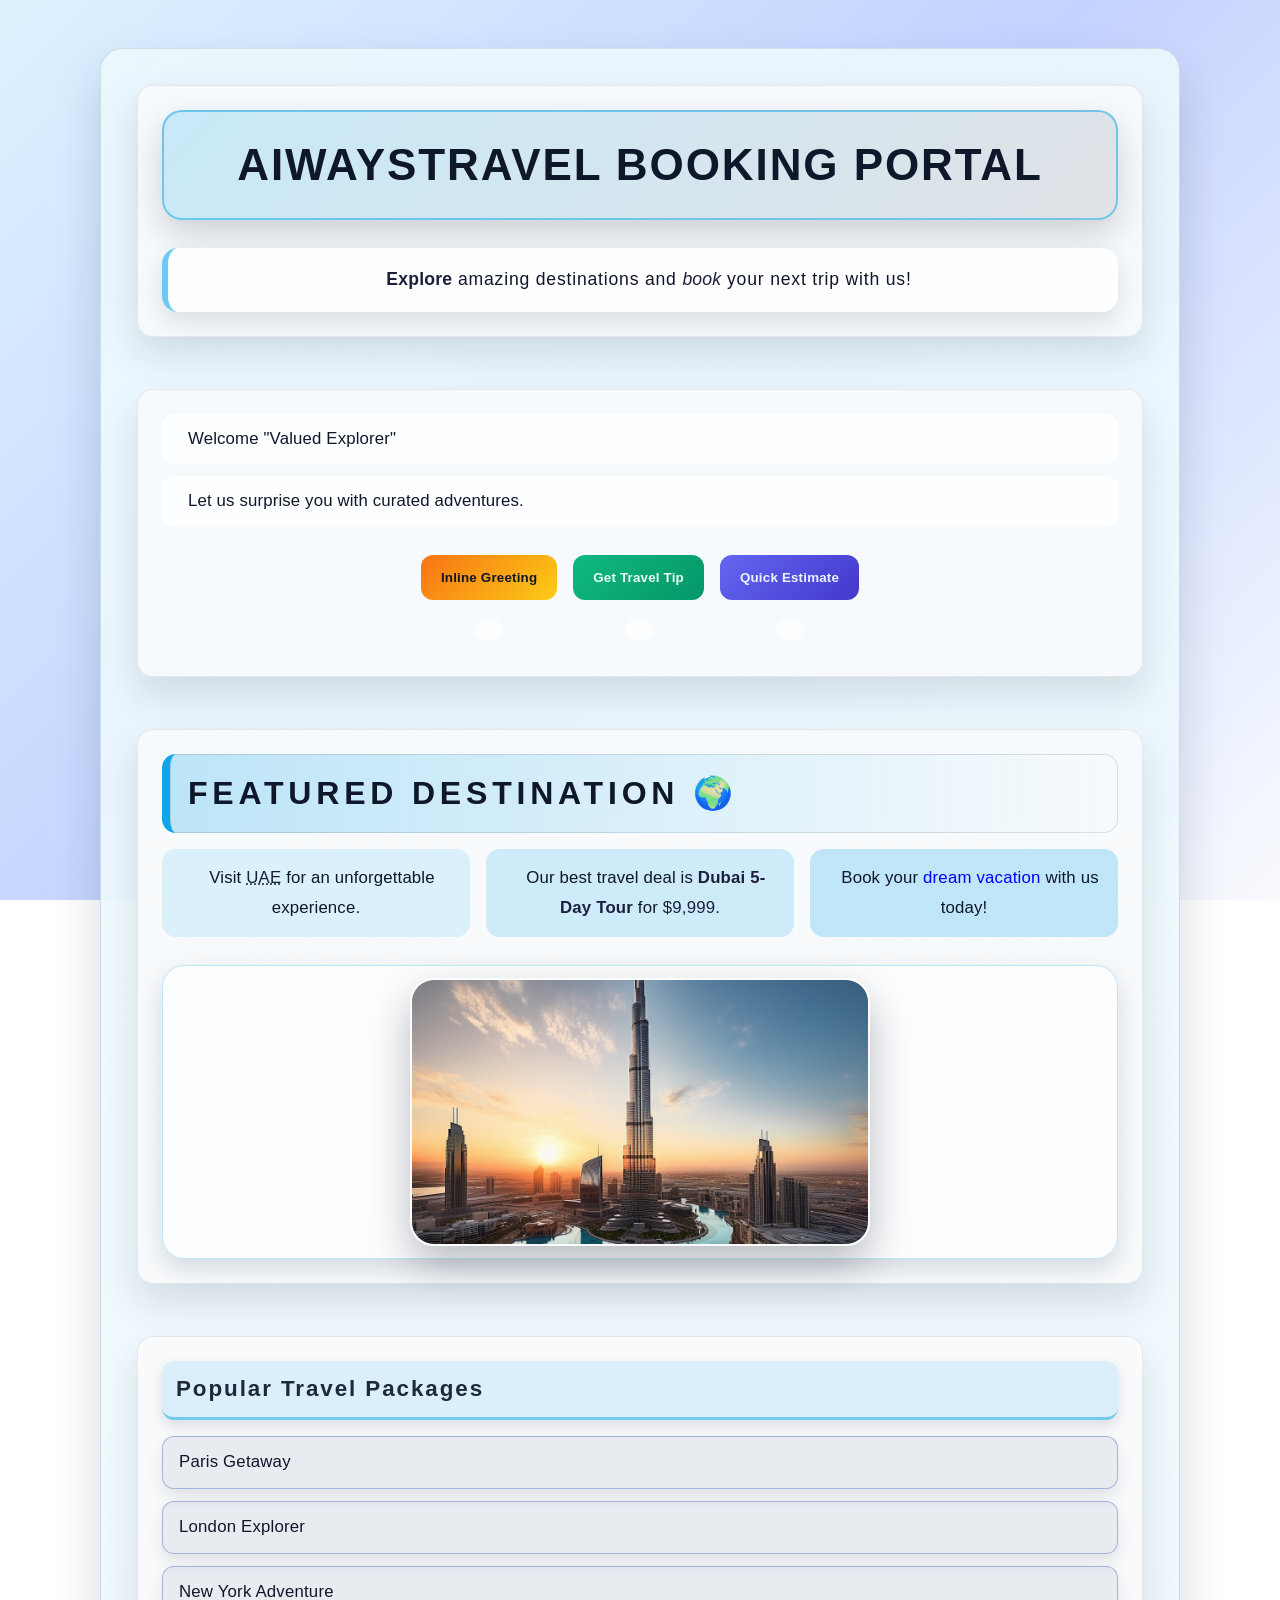
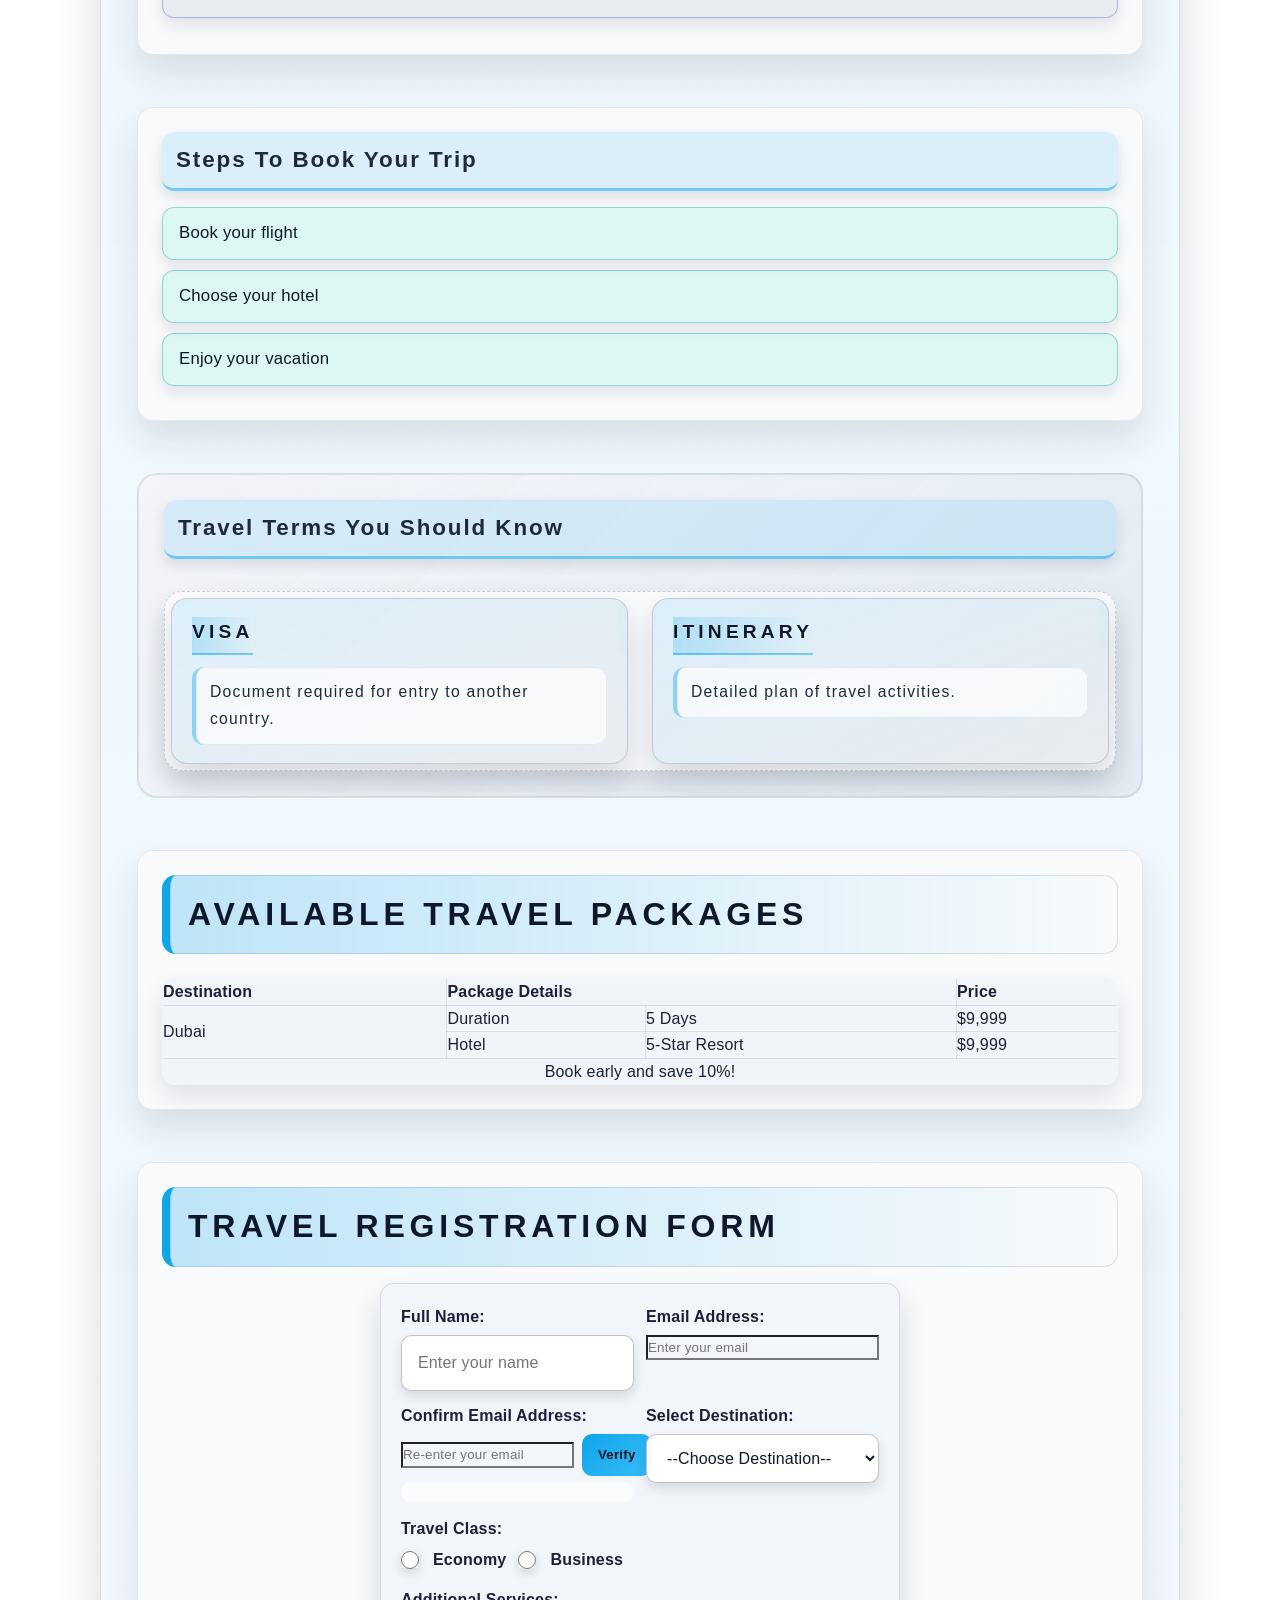
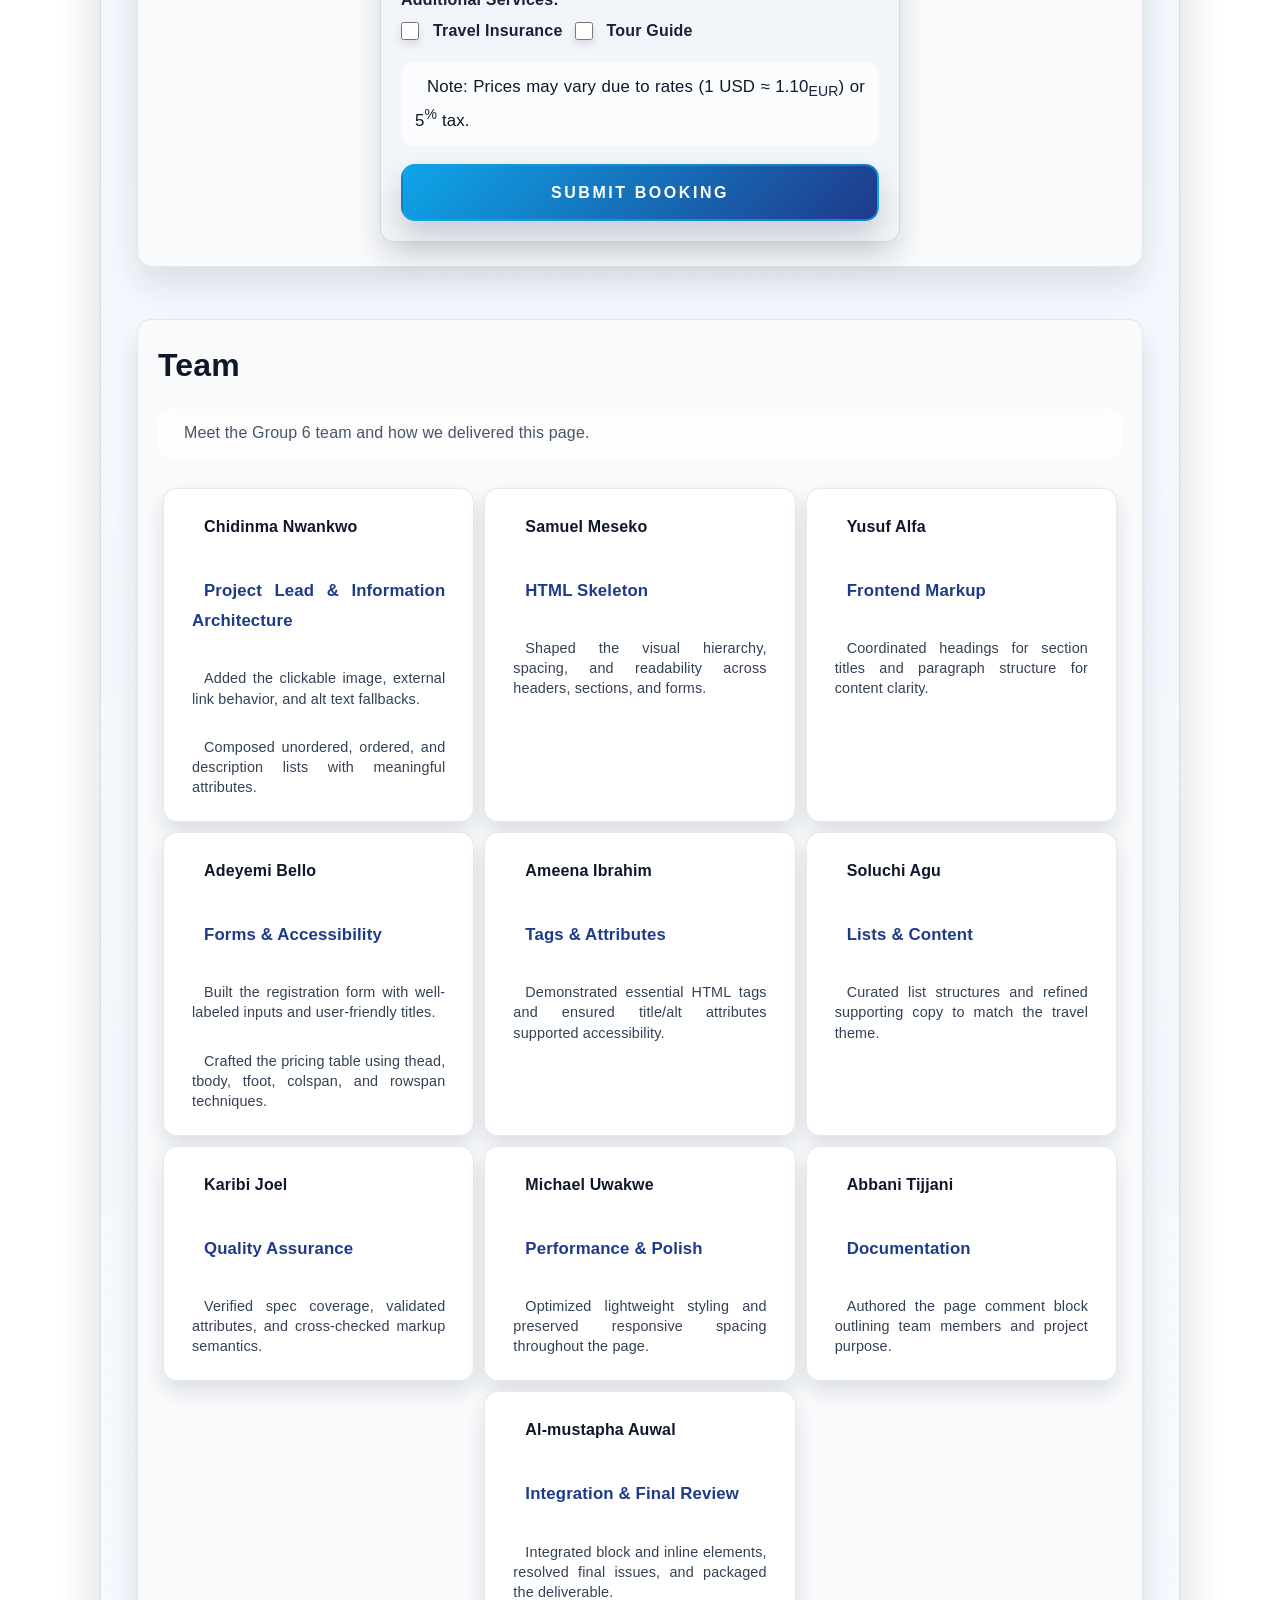
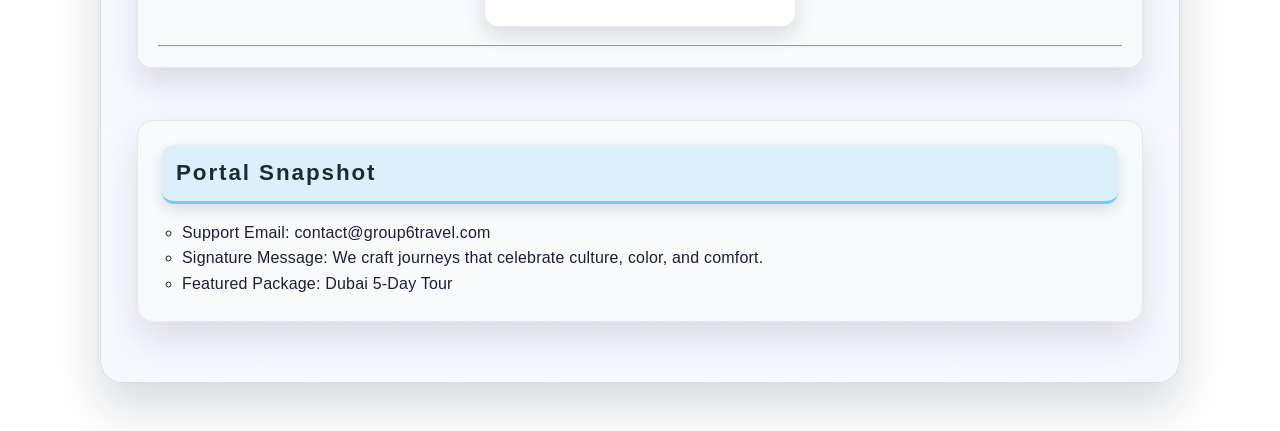
<file: index.html>
<!DOCTYPE html>
<html lang="en">
<head>
    <meta charset="UTF-8">
    <meta name="viewport" content="width=device-width, initial-scale=1.0">
    <title>Airways – Travel Booking Portal</title>
    <link rel="stylesheet" href="voyager_theme.css" type="text/css" />
    <style>
        * {
            margin: 0;
            padding: 0;
            box-sizing: border-box;
            font-family: "Poppins", Arial, sans-serif;
            color: #1b1f3b;
            background-color: transparent;
            line-height: 1.6;
            letter-spacing: 0.2px;
            scroll-behavior: smooth;
            transition: all 0.3s ease;
            text-rendering: optimizeLegibility;
        }
        body {
            background: linear-gradient(135deg, #e0f2fe 0%, #c7d2fe 50%, #f8fafc 100%);
            margin: 0;
            padding: 48px;
            min-height: 100vh;
            display: flex;
            justify-content: center;
            align-items: flex-start;
            background-attachment: fixed;
            background-size: cover;
            backdrop-filter: saturate(1.25);
            gap: 32px;
            overflow-x: hidden;
        }
        #main-content {
            max-width: 1080px;
            width: 100%;
            display: flex;
            flex-direction: column;
            gap: 28px;
            align-items: stretch;
            border: 1px solid rgba(15, 23, 42, 0.12);
            border-radius: 22px;
            background-color: rgba(255, 255, 255, 0.92);
            padding: 36px;
            box-shadow: 0 24px 48px rgba(15, 23, 42, 0.16);
            backdrop-filter: blur(10px);
            position: relative;
        }
        section {
            margin-bottom: 24px;
            padding: 24px;
            background-color: rgba(248, 250, 252, 0.95);
            border-radius: 16px;
            border: 1px solid rgba(15, 23, 42, 0.08);
            box-shadow: 0 18px 36px rgba(15, 23, 42, 0.12);
            display: flex;
            flex-direction: column;
            gap: 16px;
            position: relative;
            isolation: isolate;
        }
        table {
            width: 100%;
            border-collapse: collapse;
            background-color: rgba(241, 245, 249, 0.98);
            border: 1px solid rgba(15, 23, 42, 0.1);
            border-radius: 14px;
            overflow: hidden;
            box-shadow: 0 12px 24px rgba(15, 23, 42, 0.1);
            margin-top: 8px;
            font-size: 1rem;
            color: #101828;
            text-align: left;
            letter-spacing: 0.3px;
        }
        form {
            display: flex;
            flex-direction: column;
            gap: 14px;
            background-color: rgba(241, 245, 249, 0.92);
            padding: 20px;
            border: 1px solid rgba(15, 23, 42, 0.12);
            border-radius: 14px;
            box-shadow: 0 16px 30px rgba(15, 23, 42, 0.14);
            max-width: 520px;
            width: 100%;
            align-self: center;
            backdrop-filter: blur(6px);
            transition: transform 0.3s ease;
        }
        .form-grid {
            display: grid;
            grid-template-columns: repeat(auto-fit, minmax(230px, 1fr));
            gap: 12px;
        }
        .form-field {
            display: flex;
            flex-direction: column;
            gap: 6px;
        }
        .form-field label {
            font-weight: 600;
        }
        .action-row {
            display: flex;
            gap: 8px;
            align-items: center;
        }
        .action-row button {
            flex-shrink: 0;
        }
        .option-row {
            display: flex;
            gap: 12px;
            flex-wrap: wrap;
        }
        .option-row > div {
            display: flex;
            align-items: center;
            gap: 6px;
        }
        #team {
            background-color: rgba(248, 250, 252, 0.95);
            border-radius: 14px;
            border: 1px solid rgba(15, 23, 42, 0.08);
            box-shadow: 0 16px 28px rgba(15, 23, 42, 0.12);
            display: flex;
            flex-direction: column;
            gap: 18px;
            padding: 20px;
        }
        #team h2 {
            font-size: 2rem;
            color: #0f172a;
        }
        #team .muted {
            color: #475569;
            font-size: 1rem;
        }
        .team-grid {
            display: flex;
            flex-wrap: wrap;
            gap: 10px;
            justify-content: center;
            align-items: stretch;
        }
        .team-grid .card {
            background-color: rgba(255, 255, 255, 0.98);
            border-radius: 14px;
            border: 1px solid rgba(148, 163, 184, 0.24);
            padding: 14px;
            display: flex;
            flex-direction: column;
            box-shadow: 0 10px 20px rgba(15, 23, 42, 0.12);
            min-height: 170px;
            text-align: left;
            flex: 0 1 calc(33.333% - 10px);
            max-width: calc(33.333% - 10px);
            align-items: flex-start;
            justify-content: flex-start;
        }
        .team-grid .card .name {
            font-weight: 700;
            font-size: 1rem;
            color: #0f172a;
        }
        .team-grid .card header {
            display: flex;
            flex-direction: column;
            gap: 2px;
            margin-bottom: 6px;
        }
        .team-grid .card .role {
            font-weight: 600;
            color: #1e3a8a;
            margin-bottom: 0;
        }
        .team-grid .card .detail {
            font-size: 0.9rem;
            color: #334155;
            margin: 6px 0 0;
            line-height: 1.4;
        }
        .team-grid .card .detail + .detail {
            margin-top: 8px;
        }
        .service-row {
            display: flex;
            gap: 12px;
            flex-wrap: wrap;
        }
        .service-row > div {
            display: flex;
            align-items: center;
            gap: 6px;
        }
        .interactive-actions {
            display: flex;
            flex-wrap: wrap;
            gap: 16px;
            align-items: flex-start;
            justify-content: center;
        }
        .interactive-actions > div {
            display: flex;
            flex-direction: column;
            align-items: center;
            gap: 8px;
            max-width: 240px;
        }
    </style>
</head>
<body onload="alert('Welcome to Airways Travel Booking Portal!'); initializePage();">
<!-- 
        Group 6 Members: Chidinma Nwankwo Miracle BU/24C/IT/11081, Samuel Korede Meseko BU/24C/IT/11104, Mayamba Yusuf Alfa BU/24C/IT/10683, Adeyemi Abdussalam Bello BU/24C/IT/11103, Al-mustapha Auwal Mohammed BU/24C/IT/10651, Chidubem Michael Uwakwe BU/25A/IT/11894, Ameena Ibrahim BU/24C/IT/11132, Munachisom Soluchi Agu BU/24C/IT/11345, Abbani Abduljalal Tijjani BU/25A/IT/11737
        Purpose: To create a travel booking portal page showcasing HTML elements
    -->
    <div id="main-content" class="page-container">
        <section class="section-card intro-section">
            <h1 class="hero-heading" style="color: #0f172a; background: linear-gradient(135deg, rgba(14, 165, 233, 0.2), rgba(15, 23, 42, 0.1)); padding: 18px 24px; text-align: center; font-size: 2.75rem; letter-spacing: 0.12rem; border-radius: 20px; border: 2px solid rgba(14, 165, 233, 0.5); box-shadow: 0 14px 32px rgba(15, 23, 42, 0.18); text-transform: uppercase; margin-bottom: 12px;">AiwaysTravel Booking Portal</h1>
            <p class="lead-paragraph" style="color: #0f172a; background-color: rgba(255, 255, 255, 0.85); padding: 16px 20px; font-size: 1.1rem; line-height: 1.8; border-left: 6px solid rgba(14, 165, 233, 0.6); border-radius: 16px; box-shadow: 0 10px 24px rgba(15, 23, 42, 0.12); margin: 0; text-align: center; letter-spacing: 0.05rem;"><strong>Explore</strong> amazing destinations and <em>book</em> your next trip with us!</p>
        </section>

        <section class="section-card interactive-section">
            <div>
                <p id="user-greeting">Hello, curious traveler!</p>
                <p id="user-topic"></p>
            </div>
            <div class="interactive-actions">
                <div>
                    <button type="button" onclick="handleInlineGreeting()" style="background-image: linear-gradient(135deg, #f97316, #facc15); color: #0f172a; padding: 12px 20px; font-weight: 600; border: none; border-radius: 12px;">Inline Greeting</button>
                    <p id="inline-result" style="margin-top: 12px; font-style: italic;"></p>
                </div>
                <div>
                    <button type="button" onclick="showTravelTip()" style="background-image: linear-gradient(135deg, #10b981, #059669); color: #ecfdf5; padding: 12px 20px; font-weight: 600; border: none; border-radius: 12px;">Get Travel Tip</button>
                    <p id="external-message" style="margin-top: 12px;"></p>
                </div>
                <div>
                    <button type="button" onclick="showBudgetEstimate()" style="background-image: linear-gradient(135deg, #6366f1, #4338ca); color: #eef2ff; padding: 12px 20px; font-weight: 600; border: none; border-radius: 12px;">Quick Estimate</button>
                    <p id="budget-message" style="margin-top: 12px;"></p>
                </div>
            </div>
        </section>

        <section class="section-card feature-section">
            <h2 class="section-title">Featured Destination 🌍</h2>
            <div style="display: grid; grid-template-columns: repeat(auto-fit, minmax(220px, 1fr)); gap: 16px; align-items: center;">
                <p style="background-color: rgba(14, 165, 233, 0.12); padding: 14px 18px; border-radius: 14px; text-align: center;">Visit <abbr title="United Arab Emirates">UAE</abbr> for an unforgettable experience.</p>
                <p style="background-color: rgba(14, 165, 233, 0.18); padding: 14px 18px; border-radius: 14px; text-align: center;">Our best travel deal is <strong>Dubai 5-Day Tour</strong> for <code>$9,999</code>.</p>
                <p style="background-color: rgba(14, 165, 233, 0.24); padding: 14px 18px; border-radius: 14px; text-align: center;">Book your <span style="color: blue;">dream vacation</span> with us today!</p>
            </div>
            <a class="featured-link" href="https://www.visitdubai.com" title="Visit Dubai Official Site" target="_blank">
                <img class="featured-image" src="./images/dubai-skyline.jpg" alt="Beautiful view of Dubai city" width="400">
            </a>
        </section>

        <section class="section-card packages-section">
            <h3 class="subsection-title">Popular Travel Packages</h3>
            <ul class="package-list" type="square">
                <li>Paris Getaway</li>
                <li>London Explorer</li>
                <li>New York Adventure</li>
            </ul>
        </section>

        <section class="section-card steps-section">
            <h3 class="subsection-title">Steps to Book Your Trip</h3>
            <ol class="steps-list" type="A">
                <li>Book your flight</li>
                <li>Choose your hotel</li>
                <li>Enjoy your vacation</li>
            </ol>
        </section>

        <section class="section-card glossary-section">
            <h3 class="subsection-title">Travel Terms You Should Know</h3>
            <dl class="definition-grid">
                <div class="definition-item">
                    <dt>Visa</dt>
                    <dd>Document required for entry to another country.</dd>
                </div>
                <div class="definition-item">
                    <dt>Itinerary</dt>
                    <dd>Detailed plan of travel activities.</dd>
                </div>
            </dl>
        </section>

        <section class="section-card table-section">
            <h2 class="section-title">Available Travel Packages</h2>
            <table border="1" width="80%" cellpadding="5">
                <thead>
                    <tr>
                        <th>Destination</th>
                        <th colspan="2">Package Details</th>
                        <th>Price</th>
                    </tr>
                </thead>
                <tbody>
                    <tr>
                        <td rowspan="2">Dubai</td>
                        <td>Duration</td>
                        <td>5 Days</td>
                        <td>$9,999</td>
                    </tr>
                    <tr>
                        <td>Hotel</td>
                        <td>5-Star Resort</td>
                        <td>$9,999</td>
                    </tr>
                </tbody>
                <tfoot>
                    <tr>
                        <td colspan="4" align="center">Book early and save 10%!</td>
                    </tr>
                </tfoot>
            </table>
        </section>
        
        <section class="section-card form-section">
            <h2 class="section-title">Travel Registration Form</h2>
            <form class="booking-form" action="#" method="post">
                <div class="form-grid">
                    <div class="form-field">
                        <label for="name">Full Name:</label>
                        <input type="text" id="name" name="fullname" placeholder="Enter your name" title="Your full name" required>
                    </div>
                    <div class="form-field">
                        <label for="email">Email Address:</label>
                        <input type="email" id="email" name="email" placeholder="Enter your email" required>
                    </div>
                    <div class="form-field">
                        <label for="confirm-email">Confirm Email Address:</label>
                        <div class="action-row">
                            <input type="email" id="confirm-email" name="confirmEmail" placeholder="Re-enter your email" required>
                            <button type="button" onclick="checkEmails()" style="background-image: linear-gradient(135deg, #0ea5e9, #38bdf8); color: #0f172a; padding: 10px 16px; font-weight: 600; border: none; border-radius: 10px;">Verify</button>
                        </div>
                        <p id="email-feedback" style="font-weight: 600; margin: 0;"></p>
                    </div>
                    <div class="form-field">
                        <label for="destination">Select Destination:</label>
                        <select id="destination" name="destination" required>
                            <option value="">--Choose Destination--</option>
                            <option value="dubai">Dubai</option>
                            <option value="paris">Paris</option>
                            <option value="newyork">New York</option>
                        </select>
                    </div>
                </div>

                <div class="form-field">
                    <span style="font-weight: 600;">Travel Class:</span>
                    <div class="option-row">
                        <div>
                            <input type="radio" id="economy" name="class" value="economy" required>
                            <label for="economy">Economy</label>
                        </div>
                        <div>
                            <input type="radio" id="business" name="class" value="business">
                            <label for="business">Business</label>
                        </div>
                    </div>
                </div>

                <div class="form-field">
                    <span style="font-weight: 600;">Additional Services:</span>
                    <div class="service-row">
                        <div>
                            <input type="checkbox" id="insurance" name="service[]" value="insurance">
                            <label for="insurance">Travel Insurance</label>
                        </div>
                        <div>
                            <input type="checkbox" id="guide" name="service[]" value="guide">
                            <label for="guide">Tour Guide</label>
                        </div>
                    </div>
                </div>

                <p style="margin: 4px 0;">Note: Prices may vary due to rates (1 USD ≈ 1.10<sub>EUR</sub>) or 5<sup>%</sup> tax.</p>

                <input type="submit" value="Submit Booking" style="background-image: linear-gradient(135deg, #0ea5e9, #1e3a8a); color: #ffffff; padding: 14px 24px; font-size: 1rem; font-weight: 600; border: 2px solid rgba(14, 165, 233, 0.6); border-radius: 14px; box-shadow: 0 16px 30px rgba(15, 23, 42, 0.18); text-transform: uppercase; letter-spacing: 0.16rem; transition: transform 0.3s ease;">
            </form>
        </section>

        <section id="team">
            <h2>Team</h2>
            <p class="muted">Meet the Group 6 team and how we delivered this page.</p>
            <div class="team-grid">
                <article class="card">
                    <header>
                        <p class="name">Chidinma Nwankwo</p>
                        <p class="role">Project Lead & Information Architecture</p>
                    </header>
                    <p class="detail">Added the clickable image, external link behavior, and alt text fallbacks.</p>
                    <p class="detail">Composed unordered, ordered, and description lists with meaningful attributes.</p>
                </article>
                <article class="card">
                    <header>
                        <p class="name">Samuel Meseko</p>
                        <p class="role">HTML Skeleton</p>
                    </header>
                    <p class="detail">Shaped the visual hierarchy, spacing, and readability across headers, sections, and forms.</p>
                </article>
                <article class="card">
                    <header>
                        <p class="name">Yusuf Alfa</p>
                        <p class="role">Frontend Markup</p>
                    </header>
                    <p class="detail">Coordinated headings for section titles and paragraph structure for content clarity.</p>
                </article>
                <article class="card">
                    <header>
                        <p class="name">Adeyemi Bello</p>
                        <p class="role">Forms & Accessibility</p>
                    </header>
                    <p class="detail">Built the registration form with well-labeled inputs and user-friendly titles.</p>
                    <p class="detail">Crafted the pricing table using thead, tbody, tfoot, colspan, and rowspan techniques.</p>
                </article>
                
                <article class="card">
                    <header>
                        <p class="name">Ameena Ibrahim</p>
                        <p class="role">Tags & Attributes</p>
                    </header>
                    <p class="detail">Demonstrated essential HTML tags and ensured title/alt attributes supported accessibility.</p>
                </article>
                <article class="card">
                    <header>
                        <p class="name">Soluchi Agu</p>
                        <p class="role">Lists & Content</p>
                    </header>
                    <p class="detail">Curated list structures and refined supporting copy to match the travel theme.</p>
                </article>
                <article class="card">
                    <header>
                        <p class="name">Karibi Joel</p>
                        <p class="role">Quality Assurance</p>
                    </header>
                    <p class="detail">Verified spec coverage, validated attributes, and cross-checked markup semantics.</p>
                </article>
                <article class="card">
                    <header>
                        <p class="name">Michael Uwakwe</p>
                        <p class="role">Performance & Polish</p>
                    </header>
                    <p class="detail">Optimized lightweight styling and preserved responsive spacing throughout the page.</p>
                </article>
                <article class="card">
                    <header>
                        <p class="name">Abbani Tijjani</p>
                        <p class="role">Documentation</p>
                    </header>
                    <p class="detail">Authored the page comment block outlining team members and project purpose.</p>
                </article>
                <article class="card">
                    <header>
                        <p class="name">Al-mustapha Auwal</p>
                        <p class="role">Integration & Final Review</p>
                    </header>
                    <p class="detail">Integrated block and inline elements, resolved final issues, and packaged the deliverable.</p>
                </article>
            </div>
            <hr />
          </section>
          
        <section class="section-card snapshot-section">
            <h3 class="subsection-title">Portal Snapshot</h3>
            <ul style="list-style: circle; padding-left: 20px;">
                <li id="portal-email"></li>
                <li id="portal-message"></li>
                <li id="portal-product"></li>
            </ul>
        </section>

    </div>
    <script>
        let activeMessageId = null;

        function toggleMessage(targetId, getContent) {
            const targetEl = document.getElementById(targetId);
            if (!targetEl) {
                return;
            }

            const isSameTarget = activeMessageId === targetId && targetEl.textContent.trim().length > 0;

            if (isSameTarget) {
                targetEl.textContent = '';
                activeMessageId = null;
                return;
            }

            if (activeMessageId && activeMessageId !== targetId) {
                const previousEl = document.getElementById(activeMessageId);
                if (previousEl) {
                    previousEl.textContent = '';
                }
            }

            const content = typeof getContent === 'function' ? getContent() : getContent;
            targetEl.textContent = content;
            activeMessageId = targetId;
        }

        function handleInlineGreeting() {
            toggleMessage('inline-result', 'Inline script says hi! Enjoy exploring our offers.');
        }

        function initializePage() {
            const nameResponse = window.prompt('Welcome! What is your name?');
            const topicResponse = window.prompt('What travel topic are you interested in today?');

            const travelerName = nameResponse && nameResponse.trim() ? nameResponse.trim() : 'Valued Explorer';
            const email = 'contact@group6travel.com';
            const message = 'We craft journeys that celebrate culture, color, and comfort.';
            const productName = 'Dubai 5-Day Tour';

            const userGreetingEl = document.getElementById('user-greeting');
            const userTopicEl = document.getElementById('user-topic');
            const portalEmailEl = document.getElementById('portal-email');
            const portalMessageEl = document.getElementById('portal-message');
            const portalProductEl = document.getElementById('portal-product');

            if (userGreetingEl) {
                userGreetingEl.textContent = `Welcome "${travelerName}"`;
            }

            if (userTopicEl) {
                userTopicEl.textContent = topicResponse ? `You are curious about: ${topicResponse}.` : 'Let us surprise you with curated adventures.';
            }

            if (portalEmailEl) {
                portalEmailEl.textContent = `Support Email: ${email}`;
            }

            if (portalMessageEl) {
                portalMessageEl.textContent = `Signature Message: ${message}`;
            }

            if (portalProductEl) {
                portalProductEl.textContent = `Featured Package: ${productName}`;
            }
        }

        function checkEmails() {
            const emailValue = document.getElementById('email').value;
            const confirmEmailValue = document.getElementById('confirm-email').value;
            const feedbackEl = document.getElementById('email-feedback');

            if (!emailValue || !confirmEmailValue) {
                feedbackEl.textContent = 'Please enter both email addresses to continue.';
                feedbackEl.style.color = '#b45309';
                return;
            }

            if (emailValue === confirmEmailValue) {
                feedbackEl.textContent = 'Great! Your email addresses match.';
                feedbackEl.style.color = '#047857';
            } else {
                feedbackEl.textContent = 'Oops! The email addresses do not match. Please check again.';
                feedbackEl.style.color = '#dc2626';
            }
        }
    </script>
    <script src="travel_website.js"></script>
</body>
</html>
</file>
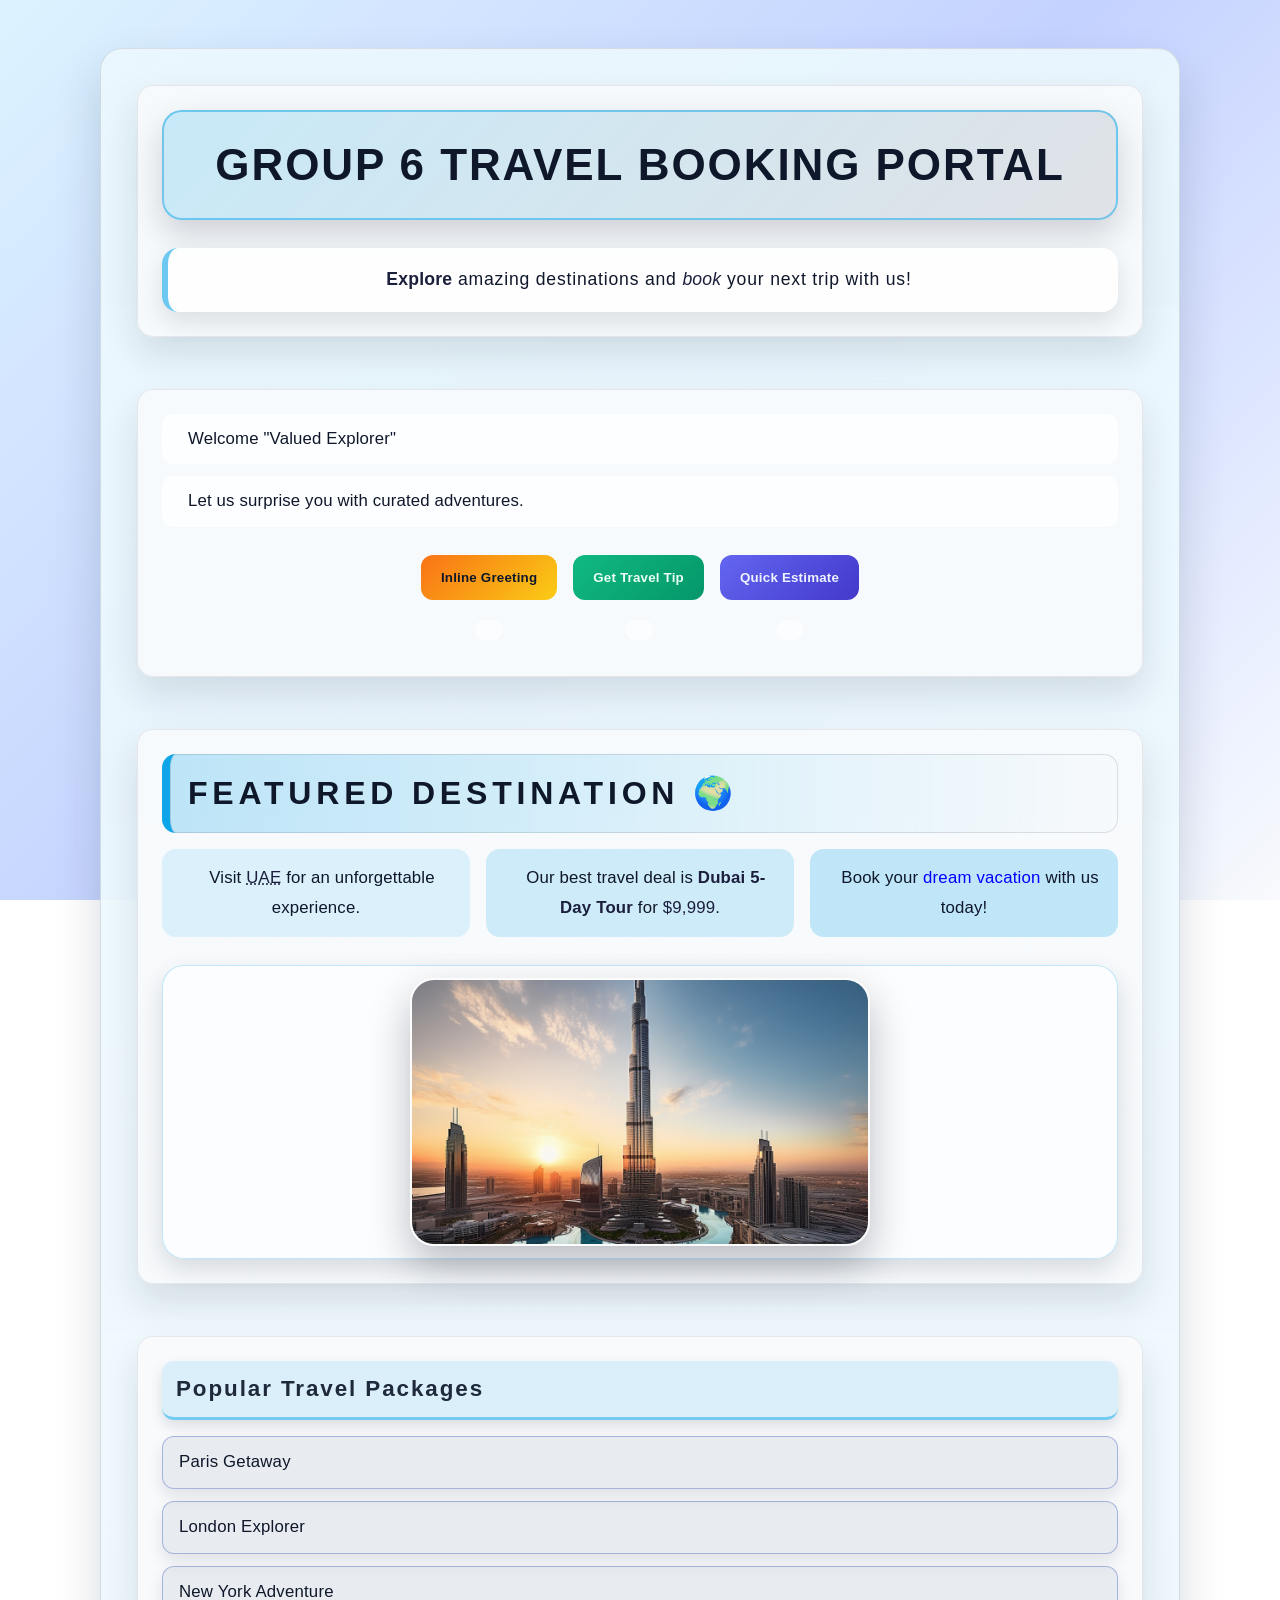
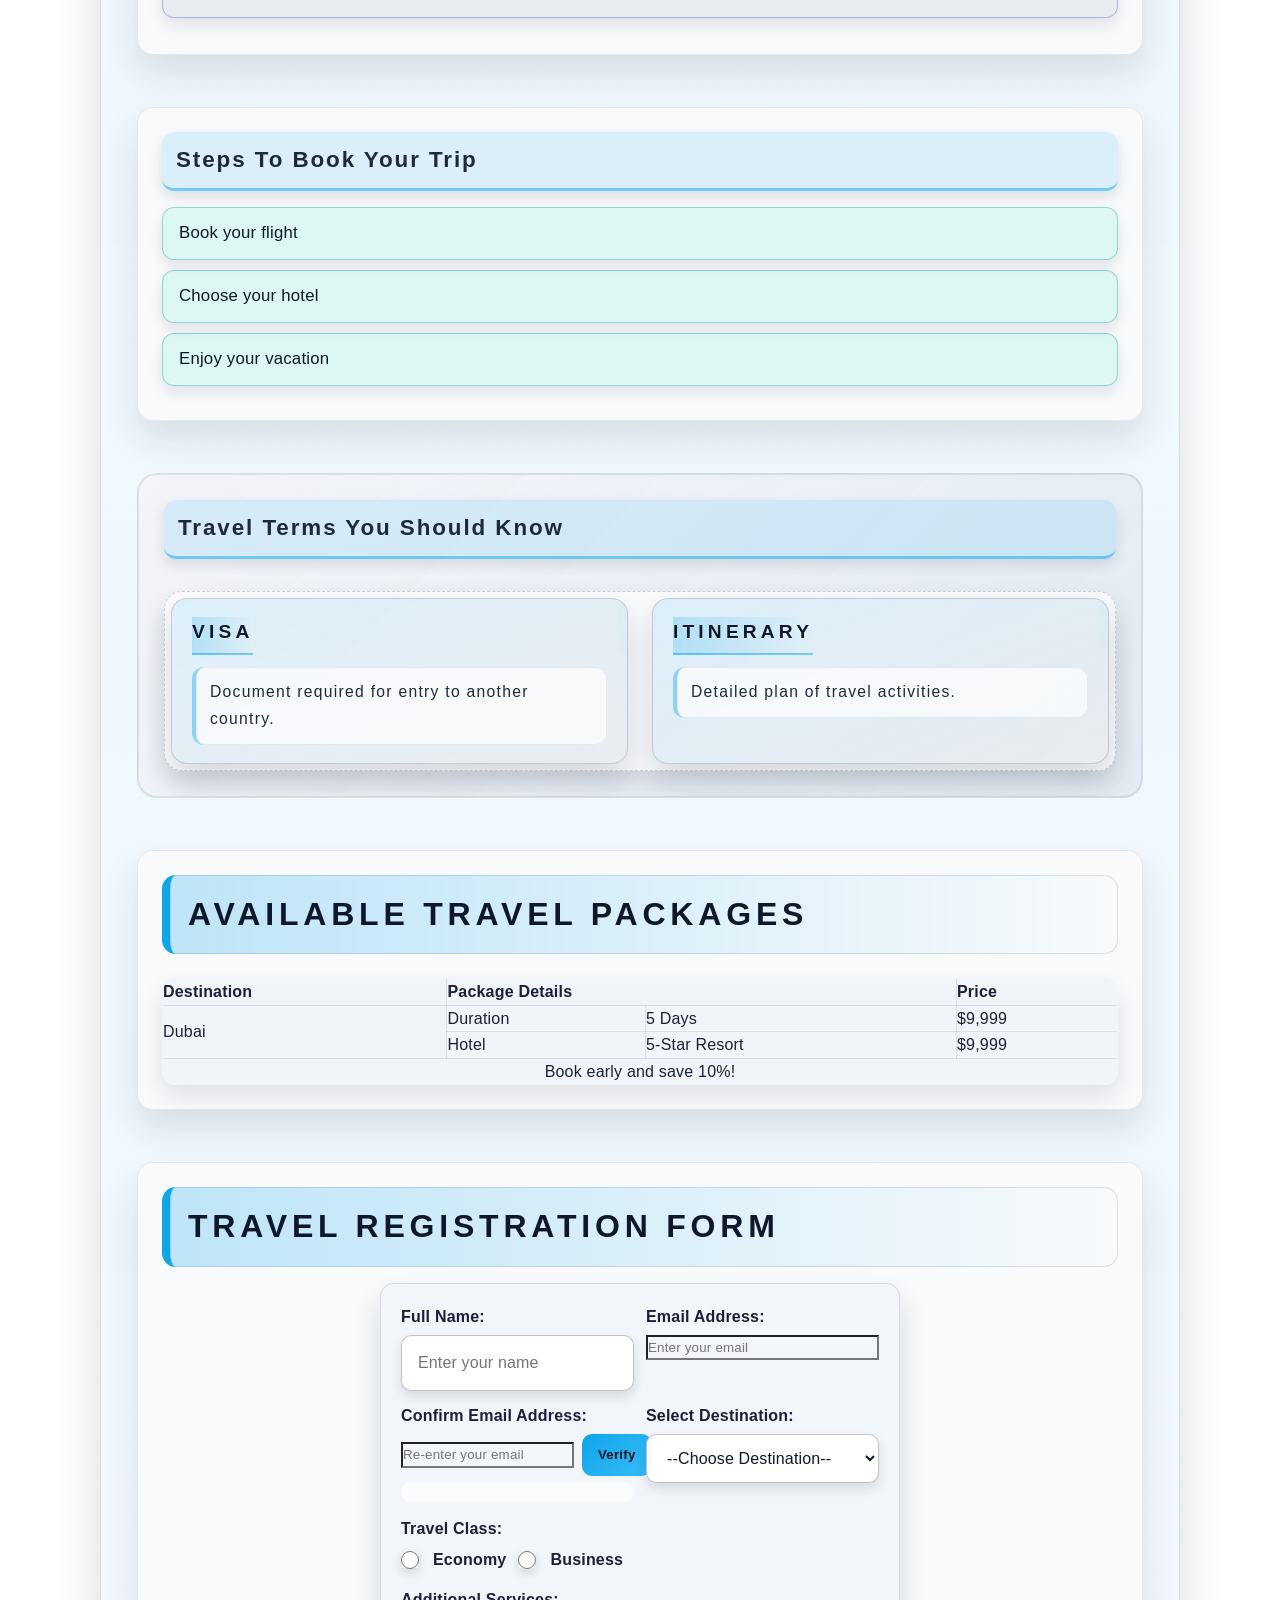
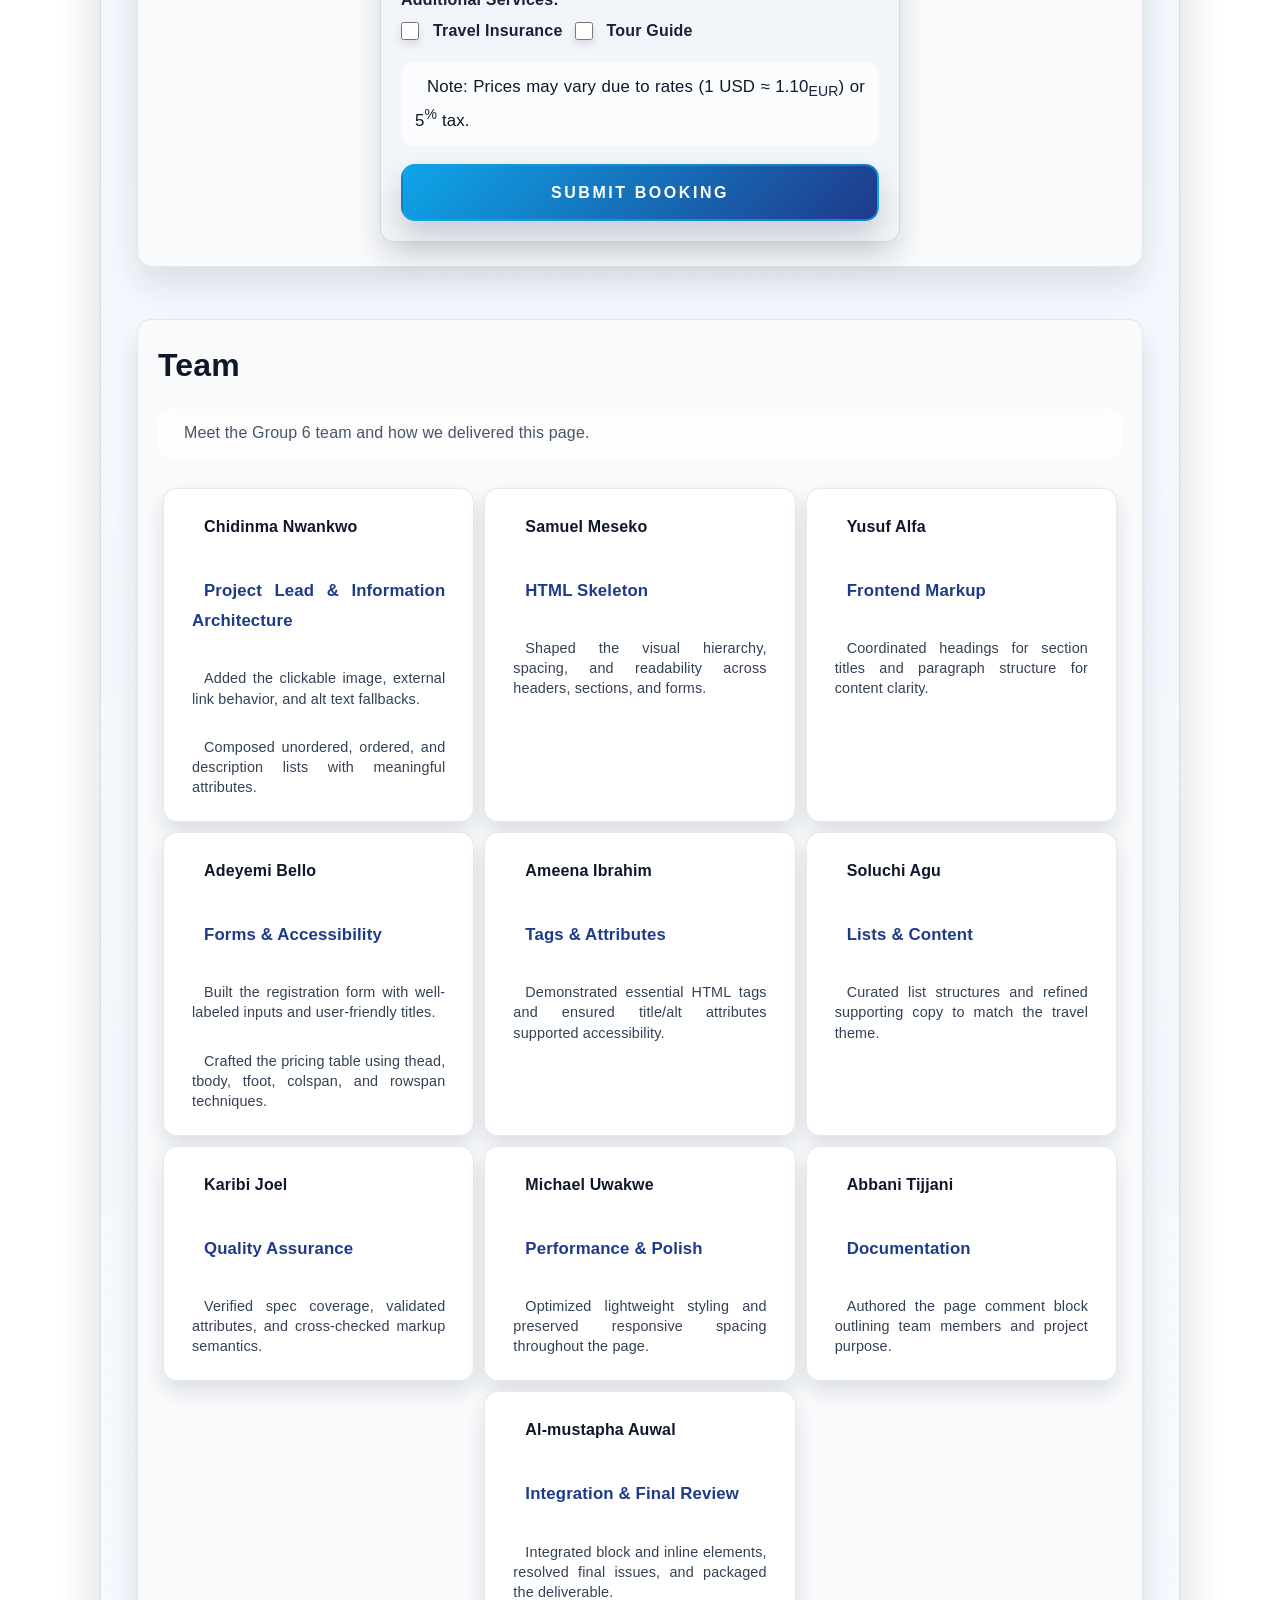
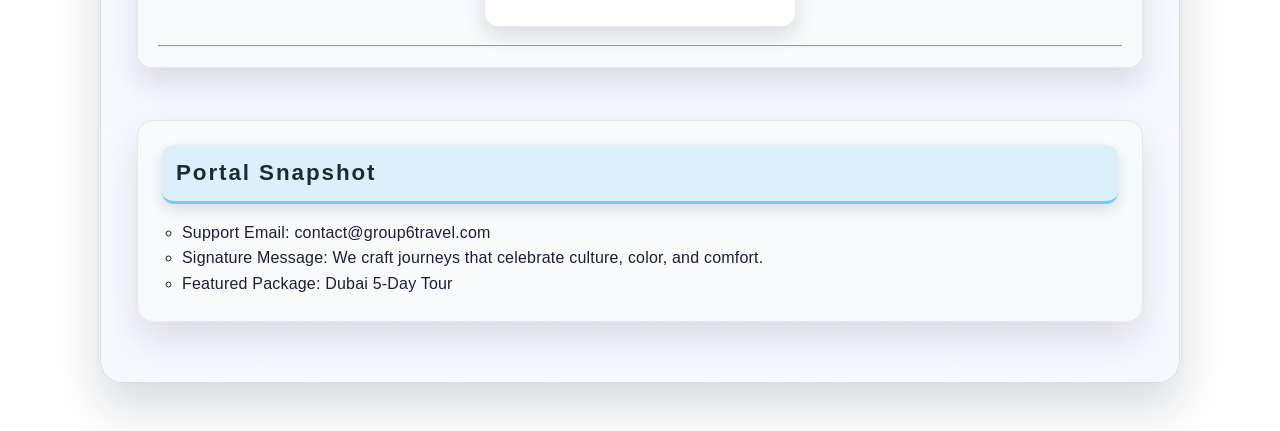
<file: travelwebsite.html>
<!DOCTYPE html>
<html lang="en">
<head>
    <meta charset="UTF-8">
    <meta name="viewport" content="width=device-width, initial-scale=1.0">
    <title>Group 6 – Travel Booking Portal</title>
    <link rel="stylesheet" href="voyager_theme.css" type="text/css" />
    <style>
        * {
            margin: 0;
            padding: 0;
            box-sizing: border-box;
            font-family: "Poppins", Arial, sans-serif;
            color: #1b1f3b;
            background-color: transparent;
            line-height: 1.6;
            letter-spacing: 0.2px;
            scroll-behavior: smooth;
            transition: all 0.3s ease;
            text-rendering: optimizeLegibility;
        }
        body {
            background: linear-gradient(135deg, #e0f2fe 0%, #c7d2fe 50%, #f8fafc 100%);
            margin: 0;
            padding: 48px;
            min-height: 100vh;
            display: flex;
            justify-content: center;
            align-items: flex-start;
            background-attachment: fixed;
            background-size: cover;
            backdrop-filter: saturate(1.25);
            gap: 32px;
            overflow-x: hidden;
        }
        #main-content {
            max-width: 1080px;
            width: 100%;
            display: flex;
            flex-direction: column;
            gap: 28px;
            align-items: stretch;
            border: 1px solid rgba(15, 23, 42, 0.12);
            border-radius: 22px;
            background-color: rgba(255, 255, 255, 0.92);
            padding: 36px;
            box-shadow: 0 24px 48px rgba(15, 23, 42, 0.16);
            backdrop-filter: blur(10px);
            position: relative;
        }
        section {
            margin-bottom: 24px;
            padding: 24px;
            background-color: rgba(248, 250, 252, 0.95);
            border-radius: 16px;
            border: 1px solid rgba(15, 23, 42, 0.08);
            box-shadow: 0 18px 36px rgba(15, 23, 42, 0.12);
            display: flex;
            flex-direction: column;
            gap: 16px;
            position: relative;
            isolation: isolate;
        }
        table {
            width: 100%;
            border-collapse: collapse;
            background-color: rgba(241, 245, 249, 0.98);
            border: 1px solid rgba(15, 23, 42, 0.1);
            border-radius: 14px;
            overflow: hidden;
            box-shadow: 0 12px 24px rgba(15, 23, 42, 0.1);
            margin-top: 8px;
            font-size: 1rem;
            color: #101828;
            text-align: left;
            letter-spacing: 0.3px;
        }
        form {
            display: flex;
            flex-direction: column;
            gap: 14px;
            background-color: rgba(241, 245, 249, 0.92);
            padding: 20px;
            border: 1px solid rgba(15, 23, 42, 0.12);
            border-radius: 14px;
            box-shadow: 0 16px 30px rgba(15, 23, 42, 0.14);
            max-width: 520px;
            width: 100%;
            align-self: center;
            backdrop-filter: blur(6px);
            transition: transform 0.3s ease;
        }
        .form-grid {
            display: grid;
            grid-template-columns: repeat(auto-fit, minmax(230px, 1fr));
            gap: 12px;
        }
        .form-field {
            display: flex;
            flex-direction: column;
            gap: 6px;
        }
        .form-field label {
            font-weight: 600;
        }
        .action-row {
            display: flex;
            gap: 8px;
            align-items: center;
        }
        .action-row button {
            flex-shrink: 0;
        }
        .option-row {
            display: flex;
            gap: 12px;
            flex-wrap: wrap;
        }
        .option-row > div {
            display: flex;
            align-items: center;
            gap: 6px;
        }
        #team {
            background-color: rgba(248, 250, 252, 0.95);
            border-radius: 14px;
            border: 1px solid rgba(15, 23, 42, 0.08);
            box-shadow: 0 16px 28px rgba(15, 23, 42, 0.12);
            display: flex;
            flex-direction: column;
            gap: 18px;
            padding: 20px;
        }
        #team h2 {
            font-size: 2rem;
            color: #0f172a;
        }
        #team .muted {
            color: #475569;
            font-size: 1rem;
        }
        .team-grid {
            display: flex;
            flex-wrap: wrap;
            gap: 10px;
            justify-content: center;
            align-items: stretch;
        }
        .team-grid .card {
            background-color: rgba(255, 255, 255, 0.98);
            border-radius: 14px;
            border: 1px solid rgba(148, 163, 184, 0.24);
            padding: 14px;
            display: flex;
            flex-direction: column;
            box-shadow: 0 10px 20px rgba(15, 23, 42, 0.12);
            min-height: 170px;
            text-align: left;
            flex: 0 1 calc(33.333% - 10px);
            max-width: calc(33.333% - 10px);
            align-items: flex-start;
            justify-content: flex-start;
        }
        .team-grid .card .name {
            font-weight: 700;
            font-size: 1rem;
            color: #0f172a;
        }
        .team-grid .card header {
            display: flex;
            flex-direction: column;
            gap: 2px;
            margin-bottom: 6px;
        }
        .team-grid .card .role {
            font-weight: 600;
            color: #1e3a8a;
            margin-bottom: 0;
        }
        .team-grid .card .detail {
            font-size: 0.9rem;
            color: #334155;
            margin: 6px 0 0;
            line-height: 1.4;
        }
        .team-grid .card .detail + .detail {
            margin-top: 8px;
        }
        .service-row {
            display: flex;
            gap: 12px;
            flex-wrap: wrap;
        }
        .service-row > div {
            display: flex;
            align-items: center;
            gap: 6px;
        }
        .interactive-actions {
            display: flex;
            flex-wrap: wrap;
            gap: 16px;
            align-items: flex-start;
            justify-content: center;
        }
        .interactive-actions > div {
            display: flex;
            flex-direction: column;
            align-items: center;
            gap: 8px;
            max-width: 240px;
        }
    </style>
</head>
<body onload="alert('Welcome to Group 6 Travel Booking Portal!'); initializePage();">
<!-- 
        Group 6 Members: Chidinma Nwankwo Miracle BU/24C/IT/11081, Samuel Korede Meseko BU/24C/IT/11104, Mayamba Yusuf Alfa BU/24C/IT/10683, Adeyemi Abdussalam Bello BU/24C/IT/11103, Al-mustapha Auwal Mohammed BU/24C/IT/10651, Chidubem Michael Uwakwe BU/25A/IT/11894, Ameena Ibrahim BU/24C/IT/11132, Munachisom Soluchi Agu BU/24C/IT/11345, Abbani Abduljalal Tijjani BU/25A/IT/11737
        Purpose: To create a travel booking portal page showcasing HTML elements
    -->
    <div id="main-content" class="page-container">
        <section class="section-card intro-section">
            <h1 class="hero-heading" style="color: #0f172a; background: linear-gradient(135deg, rgba(14, 165, 233, 0.2), rgba(15, 23, 42, 0.1)); padding: 18px 24px; text-align: center; font-size: 2.75rem; letter-spacing: 0.12rem; border-radius: 20px; border: 2px solid rgba(14, 165, 233, 0.5); box-shadow: 0 14px 32px rgba(15, 23, 42, 0.18); text-transform: uppercase; margin-bottom: 12px;">Group 6 Travel Booking Portal</h1>
            <p class="lead-paragraph" style="color: #0f172a; background-color: rgba(255, 255, 255, 0.85); padding: 16px 20px; font-size: 1.1rem; line-height: 1.8; border-left: 6px solid rgba(14, 165, 233, 0.6); border-radius: 16px; box-shadow: 0 10px 24px rgba(15, 23, 42, 0.12); margin: 0; text-align: center; letter-spacing: 0.05rem;"><strong>Explore</strong> amazing destinations and <em>book</em> your next trip with us!</p>
        </section>

        <section class="section-card interactive-section">
            <div>
                <p id="user-greeting">Hello, curious traveler!</p>
                <p id="user-topic"></p>
            </div>
            <div class="interactive-actions">
                <div>
                    <button type="button" onclick="handleInlineGreeting()" style="background-image: linear-gradient(135deg, #f97316, #facc15); color: #0f172a; padding: 12px 20px; font-weight: 600; border: none; border-radius: 12px;">Inline Greeting</button>
                    <p id="inline-result" style="margin-top: 12px; font-style: italic;"></p>
                </div>
                <div>
                    <button type="button" onclick="showTravelTip()" style="background-image: linear-gradient(135deg, #10b981, #059669); color: #ecfdf5; padding: 12px 20px; font-weight: 600; border: none; border-radius: 12px;">Get Travel Tip</button>
                    <p id="external-message" style="margin-top: 12px;"></p>
                </div>
                <div>
                    <button type="button" onclick="showBudgetEstimate()" style="background-image: linear-gradient(135deg, #6366f1, #4338ca); color: #eef2ff; padding: 12px 20px; font-weight: 600; border: none; border-radius: 12px;">Quick Estimate</button>
                    <p id="budget-message" style="margin-top: 12px;"></p>
                </div>
            </div>
        </section>

        <section class="section-card feature-section">
            <h2 class="section-title">Featured Destination 🌍</h2>
            <div style="display: grid; grid-template-columns: repeat(auto-fit, minmax(220px, 1fr)); gap: 16px; align-items: center;">
                <p style="background-color: rgba(14, 165, 233, 0.12); padding: 14px 18px; border-radius: 14px; text-align: center;">Visit <abbr title="United Arab Emirates">UAE</abbr> for an unforgettable experience.</p>
                <p style="background-color: rgba(14, 165, 233, 0.18); padding: 14px 18px; border-radius: 14px; text-align: center;">Our best travel deal is <strong>Dubai 5-Day Tour</strong> for <code>$9,999</code>.</p>
                <p style="background-color: rgba(14, 165, 233, 0.24); padding: 14px 18px; border-radius: 14px; text-align: center;">Book your <span style="color: blue;">dream vacation</span> with us today!</p>
            </div>
            <a class="featured-link" href="https://www.visitdubai.com" title="Visit Dubai Official Site" target="_blank">
                <img class="featured-image" src="./images/dubai-skyline.jpg" alt="Beautiful view of Dubai city" width="400">
            </a>
        </section>

        <section class="section-card packages-section">
            <h3 class="subsection-title">Popular Travel Packages</h3>
            <ul class="package-list" type="square">
                <li>Paris Getaway</li>
                <li>London Explorer</li>
                <li>New York Adventure</li>
            </ul>
        </section>

        <section class="section-card steps-section">
            <h3 class="subsection-title">Steps to Book Your Trip</h3>
            <ol class="steps-list" type="A">
                <li>Book your flight</li>
                <li>Choose your hotel</li>
                <li>Enjoy your vacation</li>
            </ol>
        </section>

        <section class="section-card glossary-section">
            <h3 class="subsection-title">Travel Terms You Should Know</h3>
            <dl class="definition-grid">
                <div class="definition-item">
                    <dt>Visa</dt>
                    <dd>Document required for entry to another country.</dd>
                </div>
                <div class="definition-item">
                    <dt>Itinerary</dt>
                    <dd>Detailed plan of travel activities.</dd>
                </div>
            </dl>
        </section>

        <section class="section-card table-section">
            <h2 class="section-title">Available Travel Packages</h2>
            <table border="1" width="80%" cellpadding="5">
                <thead>
                    <tr>
                        <th>Destination</th>
                        <th colspan="2">Package Details</th>
                        <th>Price</th>
                    </tr>
                </thead>
                <tbody>
                    <tr>
                        <td rowspan="2">Dubai</td>
                        <td>Duration</td>
                        <td>5 Days</td>
                        <td>$9,999</td>
                    </tr>
                    <tr>
                        <td>Hotel</td>
                        <td>5-Star Resort</td>
                        <td>$9,999</td>
                    </tr>
                </tbody>
                <tfoot>
                    <tr>
                        <td colspan="4" align="center">Book early and save 10%!</td>
                    </tr>
                </tfoot>
            </table>
        </section>
        
        <section class="section-card form-section">
            <h2 class="section-title">Travel Registration Form</h2>
            <form class="booking-form" action="#" method="post">
                <div class="form-grid">
                    <div class="form-field">
                        <label for="name">Full Name:</label>
                        <input type="text" id="name" name="fullname" placeholder="Enter your name" title="Your full name" required>
                    </div>
                    <div class="form-field">
                        <label for="email">Email Address:</label>
                        <input type="email" id="email" name="email" placeholder="Enter your email" required>
                    </div>
                    <div class="form-field">
                        <label for="confirm-email">Confirm Email Address:</label>
                        <div class="action-row">
                            <input type="email" id="confirm-email" name="confirmEmail" placeholder="Re-enter your email" required>
                            <button type="button" onclick="checkEmails()" style="background-image: linear-gradient(135deg, #0ea5e9, #38bdf8); color: #0f172a; padding: 10px 16px; font-weight: 600; border: none; border-radius: 10px;">Verify</button>
                        </div>
                        <p id="email-feedback" style="font-weight: 600; margin: 0;"></p>
                    </div>
                    <div class="form-field">
                        <label for="destination">Select Destination:</label>
                        <select id="destination" name="destination" required>
                            <option value="">--Choose Destination--</option>
                            <option value="dubai">Dubai</option>
                            <option value="paris">Paris</option>
                            <option value="newyork">New York</option>
                        </select>
                    </div>
                </div>

                <div class="form-field">
                    <span style="font-weight: 600;">Travel Class:</span>
                    <div class="option-row">
                        <div>
                            <input type="radio" id="economy" name="class" value="economy" required>
                            <label for="economy">Economy</label>
                        </div>
                        <div>
                            <input type="radio" id="business" name="class" value="business">
                            <label for="business">Business</label>
                        </div>
                    </div>
                </div>

                <div class="form-field">
                    <span style="font-weight: 600;">Additional Services:</span>
                    <div class="service-row">
                        <div>
                            <input type="checkbox" id="insurance" name="service[]" value="insurance">
                            <label for="insurance">Travel Insurance</label>
                        </div>
                        <div>
                            <input type="checkbox" id="guide" name="service[]" value="guide">
                            <label for="guide">Tour Guide</label>
                        </div>
                    </div>
                </div>

                <p style="margin: 4px 0;">Note: Prices may vary due to rates (1 USD ≈ 1.10<sub>EUR</sub>) or 5<sup>%</sup> tax.</p>

                <input type="submit" value="Submit Booking" style="background-image: linear-gradient(135deg, #0ea5e9, #1e3a8a); color: #ffffff; padding: 14px 24px; font-size: 1rem; font-weight: 600; border: 2px solid rgba(14, 165, 233, 0.6); border-radius: 14px; box-shadow: 0 16px 30px rgba(15, 23, 42, 0.18); text-transform: uppercase; letter-spacing: 0.16rem; transition: transform 0.3s ease;">
            </form>
        </section>

        <section id="team">
            <h2>Team</h2>
            <p class="muted">Meet the Group 6 team and how we delivered this page.</p>
            <div class="team-grid">
                <article class="card">
                    <header>
                        <p class="name">Chidinma Nwankwo</p>
                        <p class="role">Project Lead & Information Architecture</p>
                    </header>
                    <p class="detail">Added the clickable image, external link behavior, and alt text fallbacks.</p>
                    <p class="detail">Composed unordered, ordered, and description lists with meaningful attributes.</p>
                </article>
                <article class="card">
                    <header>
                        <p class="name">Samuel Meseko</p>
                        <p class="role">HTML Skeleton</p>
                    </header>
                    <p class="detail">Shaped the visual hierarchy, spacing, and readability across headers, sections, and forms.</p>
                </article>
                <article class="card">
                    <header>
                        <p class="name">Yusuf Alfa</p>
                        <p class="role">Frontend Markup</p>
                    </header>
                    <p class="detail">Coordinated headings for section titles and paragraph structure for content clarity.</p>
                </article>
                <article class="card">
                    <header>
                        <p class="name">Adeyemi Bello</p>
                        <p class="role">Forms & Accessibility</p>
                    </header>
                    <p class="detail">Built the registration form with well-labeled inputs and user-friendly titles.</p>
                    <p class="detail">Crafted the pricing table using thead, tbody, tfoot, colspan, and rowspan techniques.</p>
                </article>
                
                <article class="card">
                    <header>
                        <p class="name">Ameena Ibrahim</p>
                        <p class="role">Tags & Attributes</p>
                    </header>
                    <p class="detail">Demonstrated essential HTML tags and ensured title/alt attributes supported accessibility.</p>
                </article>
                <article class="card">
                    <header>
                        <p class="name">Soluchi Agu</p>
                        <p class="role">Lists & Content</p>
                    </header>
                    <p class="detail">Curated list structures and refined supporting copy to match the travel theme.</p>
                </article>
                <article class="card">
                    <header>
                        <p class="name">Karibi Joel</p>
                        <p class="role">Quality Assurance</p>
                    </header>
                    <p class="detail">Verified spec coverage, validated attributes, and cross-checked markup semantics.</p>
                </article>
                <article class="card">
                    <header>
                        <p class="name">Michael Uwakwe</p>
                        <p class="role">Performance & Polish</p>
                    </header>
                    <p class="detail">Optimized lightweight styling and preserved responsive spacing throughout the page.</p>
                </article>
                <article class="card">
                    <header>
                        <p class="name">Abbani Tijjani</p>
                        <p class="role">Documentation</p>
                    </header>
                    <p class="detail">Authored the page comment block outlining team members and project purpose.</p>
                </article>
                <article class="card">
                    <header>
                        <p class="name">Al-mustapha Auwal</p>
                        <p class="role">Integration & Final Review</p>
                    </header>
                    <p class="detail">Integrated block and inline elements, resolved final issues, and packaged the deliverable.</p>
                </article>
            </div>
            <hr />
          </section>
          
        <section class="section-card snapshot-section">
            <h3 class="subsection-title">Portal Snapshot</h3>
            <ul style="list-style: circle; padding-left: 20px;">
                <li id="portal-email"></li>
                <li id="portal-message"></li>
                <li id="portal-product"></li>
            </ul>
        </section>

    </div>
    <script>
        let activeMessageId = null;

        function toggleMessage(targetId, getContent) {
            const targetEl = document.getElementById(targetId);
            if (!targetEl) {
                return;
            }

            const isSameTarget = activeMessageId === targetId && targetEl.textContent.trim().length > 0;

            if (isSameTarget) {
                targetEl.textContent = '';
                activeMessageId = null;
                return;
            }

            if (activeMessageId && activeMessageId !== targetId) {
                const previousEl = document.getElementById(activeMessageId);
                if (previousEl) {
                    previousEl.textContent = '';
                }
            }

            const content = typeof getContent === 'function' ? getContent() : getContent;
            targetEl.textContent = content;
            activeMessageId = targetId;
        }

        function handleInlineGreeting() {
            toggleMessage('inline-result', 'Inline script says hi! Enjoy exploring our offers.');
        }

        function initializePage() {
            const nameResponse = window.prompt('Welcome! What is your name?');
            const topicResponse = window.prompt('What travel topic are you interested in today?');

            const travelerName = nameResponse && nameResponse.trim() ? nameResponse.trim() : 'Valued Explorer';
            const email = 'contact@group6travel.com';
            const message = 'We craft journeys that celebrate culture, color, and comfort.';
            const productName = 'Dubai 5-Day Tour';

            const userGreetingEl = document.getElementById('user-greeting');
            const userTopicEl = document.getElementById('user-topic');
            const portalEmailEl = document.getElementById('portal-email');
            const portalMessageEl = document.getElementById('portal-message');
            const portalProductEl = document.getElementById('portal-product');

            if (userGreetingEl) {
                userGreetingEl.textContent = `Welcome "${travelerName}"`;
            }

            if (userTopicEl) {
                userTopicEl.textContent = topicResponse ? `You are curious about: ${topicResponse}.` : 'Let us surprise you with curated adventures.';
            }

            if (portalEmailEl) {
                portalEmailEl.textContent = `Support Email: ${email}`;
            }

            if (portalMessageEl) {
                portalMessageEl.textContent = `Signature Message: ${message}`;
            }

            if (portalProductEl) {
                portalProductEl.textContent = `Featured Package: ${productName}`;
            }
        }

        function checkEmails() {
            const emailValue = document.getElementById('email').value;
            const confirmEmailValue = document.getElementById('confirm-email').value;
            const feedbackEl = document.getElementById('email-feedback');

            if (!emailValue || !confirmEmailValue) {
                feedbackEl.textContent = 'Please enter both email addresses to continue.';
                feedbackEl.style.color = '#b45309';
                return;
            }

            if (emailValue === confirmEmailValue) {
                feedbackEl.textContent = 'Great! Your email addresses match.';
                feedbackEl.style.color = '#047857';
            } else {
                feedbackEl.textContent = 'Oops! The email addresses do not match. Please check again.';
                feedbackEl.style.color = '#dc2626';
            }
        }
    </script>
    <script src="travel_website.js"></script>
</body>
</html>
</file>
<file: voyager_theme.css>
.page-container {
    display: grid;
    grid-template-columns: 1fr;
    gap: 32px;
    align-items: stretch;
    justify-items: stretch;
    background: linear-gradient(180deg, rgba(14, 165, 233, 0.08) 0%, rgba(37, 99, 235, 0.04) 100%);
    padding: 20px;
    border: 1px dashed rgba(14, 165, 233, 0.35);
    border-radius: 28px;
    box-shadow: 0 12px 32px rgba(15, 23, 42, 0.18);
    transition: box-shadow 0.3s ease;
}

.section-title {
    font-size: 2rem;
    font-weight: 700;
    color: #0f172a;
    text-transform: uppercase;
    letter-spacing: 0.3rem;
    background: linear-gradient(90deg, rgba(14, 165, 233, 0.25) 0%, rgba(14, 165, 233, 0) 100%);
    padding: 14px 18px;
    border-left: 8px solid #0ea5e9;
    border-radius: 14px;
    box-shadow: inset 0 0 0 1px rgba(15, 23, 42, 0.12);
    margin: 0;
    text-align: left;
}

.subsection-title {
    font-size: 1.4rem;
    font-weight: 600;
    color: #1e293b;
    text-transform: capitalize;
    letter-spacing: 0.12rem;
    background-color: rgba(14, 165, 233, 0.12);
    padding: 10px 14px;
    border-bottom: 3px solid rgba(14, 165, 233, 0.5);
    border-radius: 12px;
    box-shadow: 0 6px 14px rgba(15, 23, 42, 0.12);
    margin: 0;
    text-align: left;
}

.package-list li {
    list-style: none;
    background-color: rgba(148, 163, 184, 0.16);
    margin-bottom: 12px;
    padding: 12px 16px;
    border: 1px solid rgba(30, 64, 175, 0.32);
    border-radius: 12px;
    color: #0f172a;
    font-size: 1.05rem;
    display: flex;
    align-items: center;
    justify-content: space-between;
    box-shadow: 0 8px 16px rgba(15, 23, 42, 0.1);
}

.steps-list li {
    list-style-position: inside;
    background-color: rgba(94, 234, 212, 0.18);
    margin-bottom: 10px;
    padding: 12px 16px;
    border: 1px solid rgba(13, 148, 136, 0.35);
    border-radius: 12px;
    color: #0f172a;
    font-size: 1.05rem;
    display: flex;
    align-items: center;
    justify-content: flex-start;
    box-shadow: 0 7px 14px rgba(15, 23, 42, 0.1);
}

p {
    margin-bottom: 12px;
    line-height: 1.8;
    color: #0f172a;
    font-size: 1.05rem;
    font-weight: 400;
    letter-spacing: 0.15px;
    text-align: justify;
    text-indent: 12px;
    background-color: rgba(255, 255, 255, 0.7);
    padding: 10px 14px;
    border-radius: 12px;
}

input[type='text'],
select {
    width: 100%;
    padding: 14px 16px;
    border: 1px solid rgba(15, 23, 42, 0.25);
    border-radius: 10px;
    background-color: rgba(255, 255, 255, 0.95);
    color: #0f172a;
    font-size: 1rem;
    box-shadow: 0 6px 12px rgba(15, 23, 42, 0.12);
    transition: border-color 0.3s ease;
    letter-spacing: 0.15px;
    outline: none;
}

input[type='radio'],
input[type='checkbox'] {
    width: 18px;
    height: 18px;
    accent-color: #0ea5e9;
    margin-right: 8px;
    border: 1px solid rgba(15, 23, 42, 0.25);
    border-radius: 4px;
    background-color: #ffffff;
    box-shadow: 0 4px 8px rgba(15, 23, 42, 0.12);
    transform: scale(1);
    transition: transform 0.2s ease;
    cursor: pointer;
}

input[type='submit'] {
    width: 100%;
    padding: 16px 24px;
    background-image: linear-gradient(135deg, #0ea5e9, #1d4ed8);
    color: #ffffff;
    font-size: 1.1rem;
    font-weight: 600;
    border: 2px solid transparent;
    border-radius: 14px;
    box-shadow: 0 16px 32px rgba(15, 23, 42, 0.18);
    text-transform: uppercase;
    letter-spacing: 0.3rem;
    transition: transform 0.3s ease;
    cursor: pointer;
}

input[type='submit']:hover,
input[type='submit']:focus {
    transform: translateY(-3px);
    box-shadow: 0 22px 44px rgba(15, 23, 42, 0.24);
    background-image: linear-gradient(135deg, #1d4ed8, #0ea5e9);
    color: #f8fafc;
    letter-spacing: 0.36rem;
    filter: brightness(1.05);
    border-color: rgba(255, 255, 255, 0.6);
    text-decoration: none;
    outline: 2px solid rgba(14, 165, 233, 0.4);
    outline-offset: 4px;
    transition: transform 0.3s ease;
}

.featured-link {
    display: flex;
    justify-content: center;
    align-items: center;
    padding: 12px;
    border-radius: 22px;
    background-color: rgba(255, 255, 255, 0.65);
    border: 1px solid rgba(14, 165, 233, 0.25);
    box-shadow: 0 10px 24px rgba(15, 23, 42, 0.14);
    gap: 12px;
    transition: box-shadow 0.3s ease;
    text-decoration: none;
}

.featured-link:hover {
    box-shadow: 0 16px 36px rgba(15, 23, 42, 0.22);
    background-color: rgba(14, 165, 233, 0.12);
    border-color: rgba(14, 165, 233, 0.45);
    transform: translateY(-4px);
    filter: brightness(1.05);
    transition: transform 0.3s ease;
    cursor: pointer;
    text-decoration: none;
    outline: 2px solid rgba(14, 165, 233, 0.25);
    outline-offset: 6px;
}

.featured-image {
    display: block;
    width: 100%;
    max-width: 460px;
    height: auto;
    margin: 0 auto;
    border-radius: 24px;
    border: 2px solid rgba(255, 255, 255, 0.85);
    box-shadow: 0 18px 42px rgba(15, 23, 42, 0.28);
    object-fit: cover;
    object-position: center;
    background-color: rgba(15, 23, 42, 0.08);
    transition: transform 0.3s ease;
}

.featured-image:hover {
    transform: scale(1.02);
    box-shadow: 0 22px 52px rgba(15, 23, 42, 0.32);
    border-color: rgba(14, 165, 233, 0.6);
    filter: brightness(1.08);
    cursor: zoom-in;
    background-color: rgba(14, 165, 233, 0.08);
    outline: none;
    transition: transform 0.3s ease;
    padding: 4px;
    margin: 0 auto;
}

.glossary-section {
    display: grid;
    grid-template-columns: 1fr;
    gap: 24px;
    background: linear-gradient(135deg, rgba(244, 244, 249, 0.85), rgba(203, 213, 225, 0.35));
    padding: 26px;
    border: 1px solid rgba(15, 23, 42, 0.1);
    border-radius: 20px;
    box-shadow: inset 0 0 0 1px rgba(148, 163, 184, 0.24);
    position: relative;
    overflow: hidden;
    transition: box-shadow 0.3s ease;
}

.definition-grid {
    display: grid;
    grid-template-columns: repeat(auto-fit, minmax(220px, 1fr));
    gap: 24px;
    margin-top: 8px;
    padding: 6px;
    background: rgba(255, 255, 255, 0.68);
    border: 1px dashed rgba(15, 23, 42, 0.18);
    border-radius: 18px;
    box-shadow: 0 12px 28px rgba(15, 23, 42, 0.12);
    align-items: stretch;
    justify-content: center;
    transition: transform 0.3s ease;
}

.definition-item {
    display: flex;
    flex-direction: column;
    gap: 12px;
    padding: 18px 20px;
    border: 1px solid rgba(15, 23, 42, 0.16);
    border-radius: 16px;
    background: linear-gradient(160deg, rgba(14, 165, 233, 0.12), rgba(15, 23, 42, 0.06));
    box-shadow: 0 14px 28px rgba(15, 23, 42, 0.14);
    transform: translateY(0);
    transition: transform 0.3s ease;
    position: relative;
    overflow: hidden;
    isolation: isolate;
}

.definition-item::after {
    content: "";
    position: absolute;
    top: -40%;
    right: -35%;
    width: 180px;
    height: 180px;
    background: radial-gradient(circle at center, rgba(14, 165, 233, 0.35), transparent 65%);
    opacity: 0.6;
    pointer-events: none;
    transform: rotate(18deg);
    filter: blur(0.5px);
    transition: opacity 0.3s ease;
    mix-blend-mode: screen;
    z-index: -1;
}

.definition-item:hover {
    transform: translateY(-6px);
    box-shadow: 0 22px 46px rgba(15, 23, 42, 0.22);
    border-color: rgba(14, 165, 233, 0.5);
    cursor: pointer;
    background: linear-gradient(160deg, rgba(14, 165, 233, 0.2), rgba(15, 23, 42, 0.08));
    transition: transform 0.3s ease;
    outline: 2px solid rgba(14, 165, 233, 0.35);
    outline-offset: 4px;
}

.definition-item:hover::after {
    opacity: 0.95;
    transition: opacity 0.3s ease;
}

.definition-item dt {
    font-size: 1.2rem;
    font-weight: 700;
    color: #0f172a;
    text-transform: uppercase;
    letter-spacing: 0.26rem;
    margin: 0;
    border-bottom: 2px solid rgba(14, 165, 233, 0.5);
    padding-bottom: 6px;
    background: linear-gradient(90deg, rgba(14, 165, 233, 0.22), rgba(14, 165, 233, 0));
    width: fit-content;
    text-shadow: 0 1px 0 rgba(255, 255, 255, 0.6);
}

.definition-item dd {
    font-size: 0.98rem;
    color: #1e293b;
    margin: 0;
    line-height: 1.7;
    letter-spacing: 0.08rem;
    text-align: left;
    background: rgba(248, 250, 252, 0.92);
    padding: 12px 14px;
    border-radius: 12px;
    border-left: 4px solid rgba(14, 165, 233, 0.45);
    box-shadow: inset 0 0 0 1px rgba(148, 163, 184, 0.18);
}
</file>
